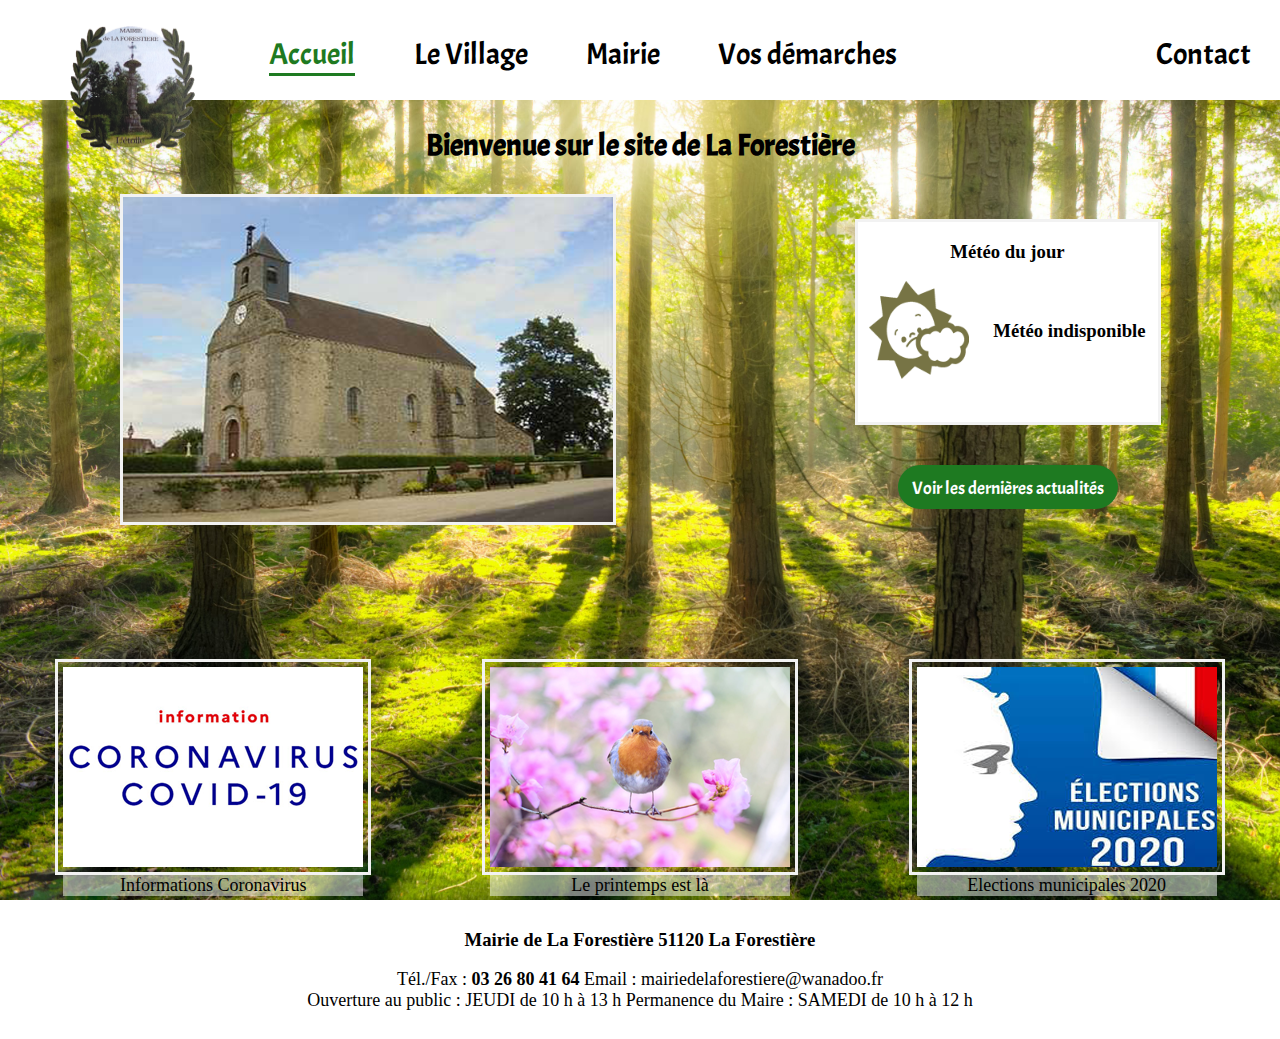
<file: index.html>
<!DOCTYPE html>
<html lang="en">
<head>
    <meta charset="UTF-8">
    <meta name="viewport" content="width=device-width, initial-scale=1.0">
    <title>Commune de La Forestière</title>
    <link rel="stylesheet" href="style.css" />
    <link rel="stylesheet" href="police/police.css" />
</head>

<body>
   <div id="bloc_page">

      <div id="bandeau">

         <div id="logo">
            <img src="Ressources/logo.png" alt="Logo La Forestière" title="Logo La Forestière" width=125px height=125px/>
         </div>

         <div id="navigation">
            <ul>
               <div id="Accueil" div class="btn" type="button"><li>Accueil</li></div>
               <div id="Village" div class="btn" type="button"><li>Le Village</li></div>
               <div id="Mairie" div class="btn" type="button"><li>Mairie</li></div>
               <div id="Demarches" div class="btn" type="button"><li>Vos démarches</li></div>
               <div id="Contact" div class="btn" type="button"><li>Contact</li></div>
            </ul>
         </div>

         <div id="navigationMobile">
            <ul>
               <div id="Accueil" div class="btn" type="button"><li>Accueil</li></div>
               <div id="Village" div class="btn" type="button"><li>Le Village</li></div>
               <div id="Mairie" div class="btn" type="button"><li>Mairie</li></div>
               <div id="Demarches" div class="btn" type="button"><li>Vos démarches</li></div>
               <div id="Contact" div class="btn" type="button"><li>Contact</li></div>
            </ul>
         </div>
         
         <div id="logoMenu"></div>

         <div id="MAIRIE" class="closed">

            <h2>Quelles informations cherchez-vous ?</h2>

            <div id="choixMairie" class="menu">
          
               <div id="btnNews" class="btnChoixMairie"><p>Les dernières informations</p></div> 
               <div id="Docs" class="btnChoixMairie"><p>Documents en ligne</p></div> 
               <div id="infosUtiles" class="btnChoixMairie"><p>Informations utiles</p></div> 
        
            </div>

         </div>


         <div id=DEMARCHES class="menuDemarches1 closed">

            <h2>Quelle démarche souhaitez-vous réaliser ?</h2>
         
             <div id="choixDemarche" class="menu">
          
                <div id="etatcivil" class="btnChoixDemarche"><img src="Ressources/LogoActeNone3.png" width="25" height="25"><p>Faire une demande d'état civil</p></div> 
                <div id="servicePublic" class="btnChoixDemarche"><img src="Ressources/logoActeOther3.png" width="25" height="25"><p>Faire une autre demande</p></div> 
         
             </div>
         
         </div>


      <div id="main"></div>

      <div id="footer">

         <h3>Mairie de La Forestière 51120 La Forestière</h3>
         <p>Tél./Fax : <strong>03 26 80 41 64 </strong>      Email : mairiedelaforestiere@wanadoo.fr </br>
         Ouverture au public : JEUDI de 10 h à 13 h     Permanence du Maire  : SAMEDI de 10 h à 12 h </p>
      
      </div>

</div> <!-- Fin du Bloc_Page-->


<script src="https://ajax.googleapis.com/ajax/libs/jquery/1.7.2/jquery.min.js"></script>
<script type="text/javascript" src="navigation.js"></script>
</body>
</html>
</file>
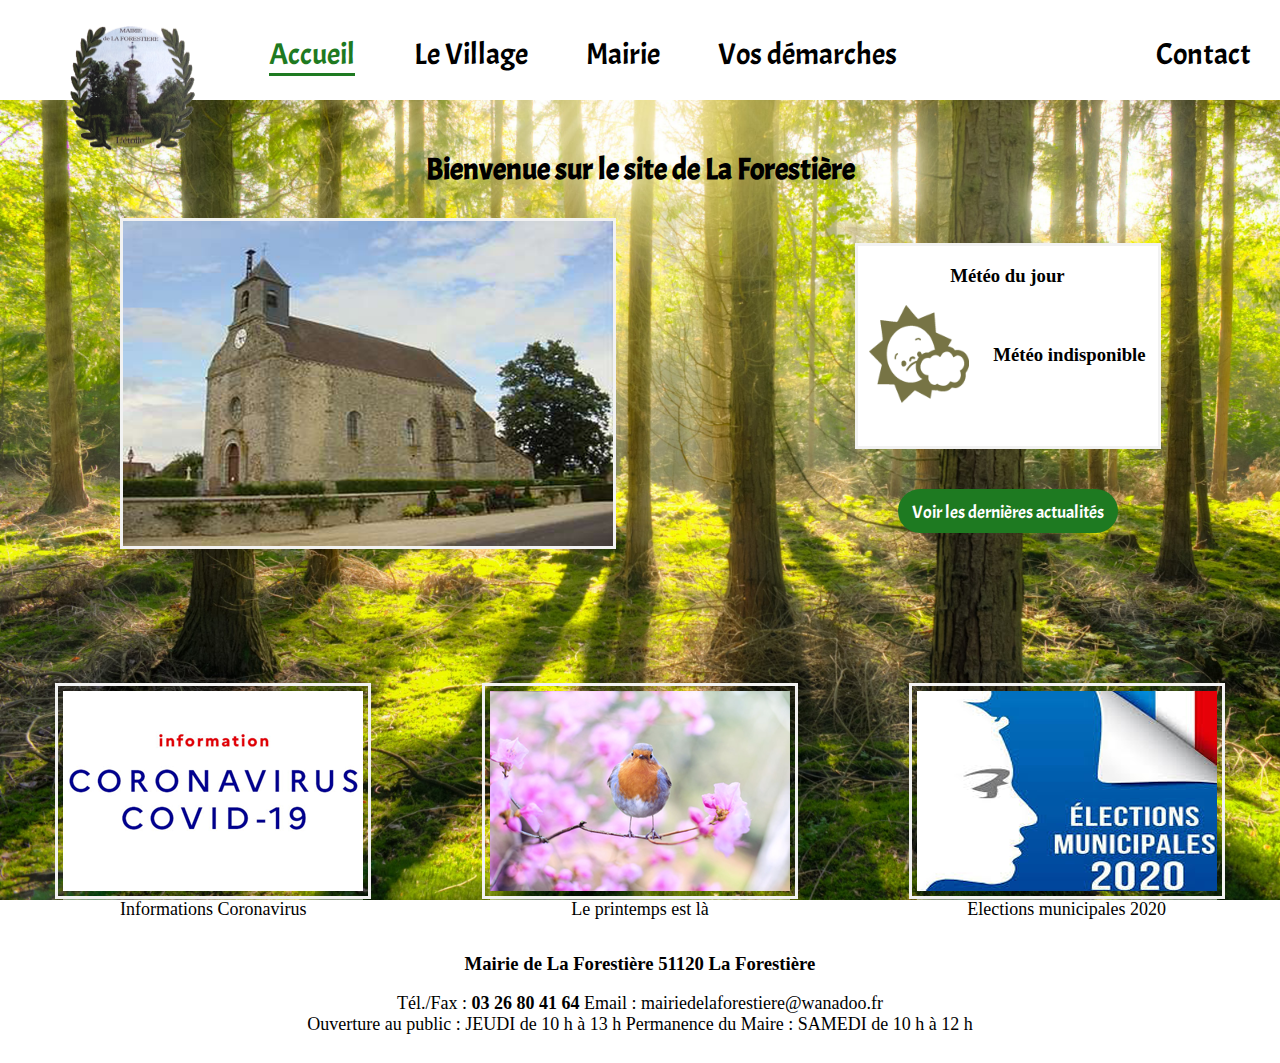
<file: La Forestière.html>
<!DOCTYPE html>
<html lang="en">
<head>
    <meta charset="UTF-8">
    <meta name="viewport" content="width=device-width, initial-scale=1.0">
    <title>Commune de La Forestière</title>
    <link rel="stylesheet" href="style.css" />
    <link rel="stylesheet" href="police/police.css" />
</head>

<body>
   <div id="bloc_page">

<div id="bandeau">

   <div id="logo"><img src="Ressources/logo.png" alt="Logo La Forestière" title="Logo La Forestière" width=125px
    height=125px/></div>

      <div id="navigation">
         <ul
         >
            <div id="Accueil" div class="btn"><li>Accueil</li></div>
            <div id="Village" div class="btn"><li>Le Village</li></div>
            <div id="Mairie" div class="btn"><li>Mairie</li></div>
            <div id="Demarches" div class="btn"><li>Vos démarches</li></div>
            <div id="Contact" div class="btn"><li>Contact</li></div>
         </ul>
      </div>

</div>

<div id="main"></div>

<div id="footer">

   <h3>Mairie de La Forestière 51120 La Forestière</h3>
   <p>Tél./Fax : <strong>03 26 80 41 64 </strong>      Email : mairiedelaforestiere@wanadoo.fr </br>
   Ouverture au public : JEUDI de 10 h à 13 h     Permanence du Maire  : SAMEDI de 10 h à 12 h </p>

</div>

</div> <!-- Fin du Bloc_Page-->


<script src="https://ajax.googleapis.com/ajax/libs/jquery/1.7.2/jquery.min.js"></script>
<script type="text/javascript" src="navigation.js"></script>
</body>
</html>
</file>
<file: style.css>
@charset "UTF-8";
/* ---------------------------------- Design général ---------------------------------------- */
h1 {
  font-family: "Acme-Regular";
  font-size: 36px; }
  @media only screen and (max-width: 600px) {
    h1 {
      font-size: 18px; } }

p {
  font-family: Georgia, 'Times New Roman', Times, serif;
  font-size: 18px; }

html, body, #bloc_page {
  margin: 0;
  height: 100%; }
  @media only screen and (max-width: 550px) {
    html, body, #bloc_page {
      width: auto;
      margin: auto; } }
  @media only screen and (max-width: 320px) {
    html, body, #bloc_page {
      width: 320px;
      margin: auto; } }

#bloc_page {
  background: url(Ressources/Fond.jpeg);
  background-size: cover;
  background-repeat: no-repeat;
  margin: 0px;
  min-height: 100%;
  text-align: center;
  display: flex;
  flex-direction: column; }
  @media only screen and (min-width: 1400px) {
    #bloc_page {
      width: 1400px;
      margin: auto; } }
  @media only screen and (max-width: 320px) {
    #bloc_page {
      width: 320px;
      margin: auto; } }

.btnPerso {
  margin: 10px 0 20px 0;
  display: inline-block;
  height: auto;
  width: auto;
  padding: 5px;
  border-radius: 1em;
  background-color: #777445;
  cursor: pointer;
  font-size: 2rem;
  font-family: "Acme-Regular"; }
  @media only screen and (max-width: 800px) {
    .btnPerso {
      font-size: 1rem; } }

.btnPerso2 {
  margin: 10px 0 20px 0;
  display: inline-block;
  height: auto;
  width: auto;
  padding: 5px;
  border-radius: 1em;
  background-color: #ffffff;
  cursor: pointer;
  font-size: 2rem;
  font-family: "Acme-Regular"; }
  @media only screen and (max-width: 600px) {
    .btnPerso2 {
      font-size: 1rem; } }

.btnPerso3, .btnChoixDemarche, .btnChoixMairie {
  height: 1.5rem;
  padding: 10px;
  width: auto;
  border-radius: 2em;
  background-color: #1e7a21;
  font-family: "Acme-Regular";
  cursor: pointer;
  color: white;
  margin: 0 20px 0 20px;
  transform: scale(1);
  transition: transform 200ms; }
  .btnPerso3:hover, .btnChoixDemarche:hover, .btnChoixMairie:hover {
    transform: scale(1.02); }

.btnPerso3 p, .btnChoixDemarche p, .btnChoixMairie p {
  font-family: "Acme-Regular";
  margin-top: 2px; }

.btnPerso4 {
  margin: 10px 0 20px 0;
  display: inline-block;
  height: auto;
  width: auto;
  padding: 5px;
  border-radius: 0.5em;
  background-color: #ffffff;
  cursor: pointer;
  font-size: 1.3rem;
  font-family: "Acme-Regular";
  transition: transform 200ms; }
  .btnPerso4:hover {
    transform: border 2px; }

a:link, a:visited, a:hover, a:active {
  text-decoration: none;
  color: black; }

/* ----------------------------------- Bandeau ---------------------------------------------- */
#bandeau {
  z-index: 1;
  background-color: white;
  height: 50px;
  padding-top: 25px;
  padding-bottom: 25px; }

#logo {
  position: absolute;
  margin-left: 70px;
  z-index: 4; }
  @media only screen and (max-width: 850px) {
    #logo {
      margin-left: 5px; } }
  @media only screen and (max-width: 800px) {
    #logo {
      margin-left: 15px; } }
  @media only screen and (max-width: 390px) {
    #logo {
      display: none; } }

#logo.hide {
  display: none; }

#logoMenu {
  z-index: 3;
  height: 35px;
  width: 35px;
  position: absolute;
  right: 20px;
  top: 20px;
  cursor: pointer;
  background-image: url(Ressources/menu1.png); }
  #logoMenu:hover {
    background-position: -35px 0px; }
  @media only screen and (min-width: 768px) {
    #logoMenu {
      display: none; } }

#navigation ul {
  list-style: none;
  margin-left: 200px;
  margin-top: 10px;
  display: flex;
  justify-content: space-around;
  z-index: 3; }
  @media only screen and (max-width: 767px) {
    #navigation ul {
      display: none; } }

#navigationMobile {
  z-index: 1;
  background-color: white;
  width: 100%;
  position: absolute;
  top: -300px; }

#navigationMobile ul {
  z-index: 1;
  display: flex;
  flex-direction: column;
  list-style: none; }
  @media only screen and (min-width: 768px) {
    #navigationMobile ul {
      display: none; } }

.btn {
  cursor: pointer;
  z-index: 3;
  font-family: "Acme-Regular";
  font-size: 30px;
  color: black;
  transform: scale(1);
  transition: transform 200ms; }
  .btn:hover {
    transform: scale(1.1); }
  @media only screen and (max-width: 1200px) {
    .btn {
      font-size: 25px; } }

#Contact {
  margin-left: 200px; }
  @media only screen and (max-width: 1000px) {
    #Contact {
      margin-left: 0px; } }
  @media only screen and (max-width: 768px) {
    #Contact {
      margin-left: 0px; } }

.btnactive {
  color: #1e7a21;
  border-bottom: 3px solid #1e7a21;
  z-index: 3; }
  @media only screen and (max-width: 768px) {
    .btnactive {
      color: #1e7a21;
      border-bottom: none; } }

.active {
  color: #1e7a21;
  z-index: 3; }

/* ------------------------- Accueil ------------------------------------- */
#ACCUEIL {
  margin-top: 50px; }

#ACCUEIL h2 {
  font-family: "Acme-Regular";
  font-size: 30px;
  margin-bottom: 30px; }
  @media only screen and (max-width: 768px) {
    #ACCUEIL h2 {
      margin-top: 130px; } }
  @media only screen and (max-width: 440px) {
    #ACCUEIL h2 {
      font-size: 20px; } }

#logoNews {
  width: 200px;
  margin: auto;
  margin-top: 20px; }
  @media only screen and (max-width: 500px) {
    #logoNews {
      display: none; } }

#AccueilPart1 img {
  width: 490px;
  height: 325px;
  border: 3px solid #F2F2F2; }
  @media only screen and (max-width: 500px) {
    #AccueilPart1 img {
      width: 300px;
      height: 200px; } }

#MenuAccueil {
  margin-top: 15px;
  display: flex;
  flex-wrap: wrap;
  justify-content: space-around;
  align-items: center; }
  @media only screen and (max-width: 610px) {
    #MenuAccueil {
      flex-direction: column;
      justify-content: center;
      align-items: center;
      margin: auto;
      margin-top: 30px; } }

#AccueilPart2 {
  display: flex;
  flex-direction: column; }

#meteo {
  background-color: white;
  border: 3px solid #F2F2F2;
  height: 200px;
  width: 300px;
  margin: 5px 0 20px 0; }

#logoMeteo {
  height: 100px;
  width: 100px; }

#contenuMeteo {
  display: flex;
  justify-content: space-around;
  align-items: center; }

#menuNews {
  display: flex;
  flex-wrap: wrap;
  justify-content: space-around;
  align-items: center;
  margin-top: 100px; }
  @media only screen and (max-width: 610px) {
    #menuNews {
      flex-direction: column; } }
  @media only screen and (max-width: 500px) {
    #menuNews {
      margin-top: -25px; } }

.ongletNews {
  width: 300px;
  height: 200px;
  padding: 5px;
  margin: 30px;
  border: 3px solid #F2F2F2;
  cursor: pointer; }
  @media only screen and (max-width: 450px) {
    .ongletNews {
      margin: 20px auto 20px auto; } }

.imageOnglet {
  position: absolute; }

.titreOnglet {
  position: relative;
  height: auto;
  background-color: rgba(255, 255, 255, 0.486);
  top: 190px; }

/* -------------------------------- Le Village ---------------------------- */
#VILLAGE {
  margin-top: 150px; }

#village1 {
  width: 800px;
  margin: auto;
  margin-bottom: 300px; }
  @media only screen and (max-width: 800px) {
    #village1 {
      width: 500px; } }
  @media only screen and (max-width: 500px) {
    #village1 {
      margin-bottom: 0px;
      width: 300px; } }

#village1 p {
  font-family: Georgia, 'Times New Roman', Times, serif;
  font-size: 24px; }
  @media only screen and (max-width: 600px) {
    #village1 p {
      font-size: 18px; } }

#village2 {
  display: flex;
  justify-content: space-around; }
  @media only screen and (max-width: 800px) {
    #village2 {
      flex-direction: column;
      align-items: center;
      margin-bottom: -50px; } }

#village3 {
  margin-bottom: 50px; }
  @media only screen and (max-width: 1005px) {
    #village3 {
      display: flex;
      flex-direction: column;
      justify-content: center; } }

#village4 {
  margin-bottom: 0px; }
  @media only screen and (max-width: 800px) {
    #village4 {
      display: flex;
      flex-direction: column-reverse; } }

.legende {
  font-weight: bold;
  width: 500px; }
  @media only screen and (max-width: 500px) {
    .legende {
      width: 300px; } }

.menuVillage {
  margin: 50px 50px 200px 50px;
  display: flex;
  align-items: center; }

.menu2Village img {
  border: 4px solid #F2F2F2; }

#Ancre1, #toSezanne {
  margin-top: 20px;
  transform: scale(1);
  transition-duration: 300ms; }
  #Ancre1:hover, #toSezanne:hover {
    transform: scale(1.02); }

#carrouselVillage {
  height: 350px;
  width: 500px;
  border: 3px solid #F2F2F2;
  overflow: hidden; }
  @media only screen and (max-width: 500px) {
    #carrouselVillage {
      display: none; } }

.imgCarrouselVillage {
  width: 500px;
  height: 350px; }

#carrouselVillage ul {
  width: 400%;
  height: 350px;
  padding: 0;
  margin: 0;
  list-style: none; }

#carrouselVillage li {
  float: left; }

#photoNavMobile img {
  height: 200px;
  width: 300px;
  border: 3px solid #F2F2F2;
  display: none; }
  @media only screen and (max-width: 500px) {
    #photoNavMobile img {
      display: block; } }

.menu2Village img {
  width: 500px;
  height: 350px; }
  @media only screen and (max-width: 500px) {
    .menu2Village img {
      width: 300px;
      height: 200px; } }

#Maps iframe {
  width: 500px;
  height: 350px; }
  @media only screen and (max-width: 500px) {
    #Maps iframe {
      width: 300px;
      height: 200px; } }

/* --------------------------------- MAIRIE ------------------------------ */
#MAIRIE {
  z-index: 0;
  margin-top: -40px;
  display: block;
  width: 100%;
  overflow: hidden;
  opacity: 0;
  position: absolute;
  top: -100px;
  background-color: white; }
  @media only screen and (max-width: 768px) {
    #MAIRIE {
      margin-top: -50px; } }

/* ----------------------------------- Demarches ---------------------------- */
#DEMARCHES {
  z-index: 0;
  opacity: 1;
  position: absolute;
  width: 100%;
  top: -250px;
  background-color: white;
  margin-top: 0px;
  margin-bottom: -150px;
  padding: 10px; }
  @media only screen and (max-width: 768px) {
    #DEMARCHES {
      margin-top: 30px; } }

#etatcivil, #servicePublic {
  display: flex; }

.choixDemarche, .choixActe {
  margin: 10px;
  display: inline-block;
  cursor: pointer;
  margin-bottom: -10px; }

#choixDemarche, #choixMairie {
  display: flex;
  justify-content: center; }
  @media only screen and (max-width: 768px) {
    #choixDemarche, #choixMairie {
      flex-direction: column; } }

.btnChoixMairie, .btnChoixDemarche {
  width: auto;
  margin: auto;
  margin-bottom: 10px; }

#menuServicePublic {
  display: flex;
  background-color: white;
  margin-top: 100px;
  justify-content: space-around; }
  #menuServicePublic + h2 {
    display: inline-block; }

#menuEtatCivil {
  display: flex;
  flex-direction: column;
  justify-content: center;
  align-items: center;
  background-color: white;
  margin-top: 100px; }

.closed {
  display: none; }

#btnFormulaire {
  display: inline-block;
  width: 75px;
  height: 20px;
  margin: 20px 0 20px 0; }

/* ------------------------------------ Contact ----------------------------*/
#CONTACT {
  margin-top: 125px; }
  @media only screen and (max-width: 550px) {
    #CONTACT {
      margin-top: 100px; } }

#formulaireContact {
  background-color: rgba(195, 191, 191, 0.5);
  width: 500px;
  margin: auto;
  font-family: "Acme-Regular";
  font-size: 30px;
  padding: 15px; }
  @media only screen and (max-width: 550px) {
    #formulaireContact {
      width: 280px; } }

#CONTACT input, #CONTACT textarea {
  font-family: "Acme-Regular";
  font-size: 25px; }
  @media only screen and (max-width: 550px) {
    #CONTACT input, #CONTACT textarea {
      width: 270px; } }

#CoordonneesContact {
  display: flex;
  justify-content: space-between;
  text-align: center; }
  @media only screen and (max-width: 550px) {
    #CoordonneesContact {
      flex-direction: column; } }

.nomContact input {
  width: 180px;
  height: 30px;
  border: 0px;
  margin: 0 0 10px 0; }

#messageContact textarea {
  width: 495px;
  height: 150px;
  border: 0px; }
  @media only screen and (max-width: 550px) {
    #messageContact textarea {
      width: 270px;
      margin-top: 10px; } }

#ErrorMailContact.closed, #SuccessMailContact.closed {
  display: none; }

/* --------------------------------- footer ------------------------- */
#footer {
  position: relative;
  bottom: 0;
  padding: 5px 0 10px 0;
  background-color: white; }

#footer h3, #footer p {
  text-align: center; }

/*# sourceMappingURL=style.css.map */
</file>
<file: police/police.css>
@font-face {
    font-family: "Acme-Regular";
    src: url('Acme-Regular.ttf') format('truetype');
}

@font-face {
    font-family: "UglyQua";
    src: url('UglyQua.ttf') format('truetype');
}
</file>
